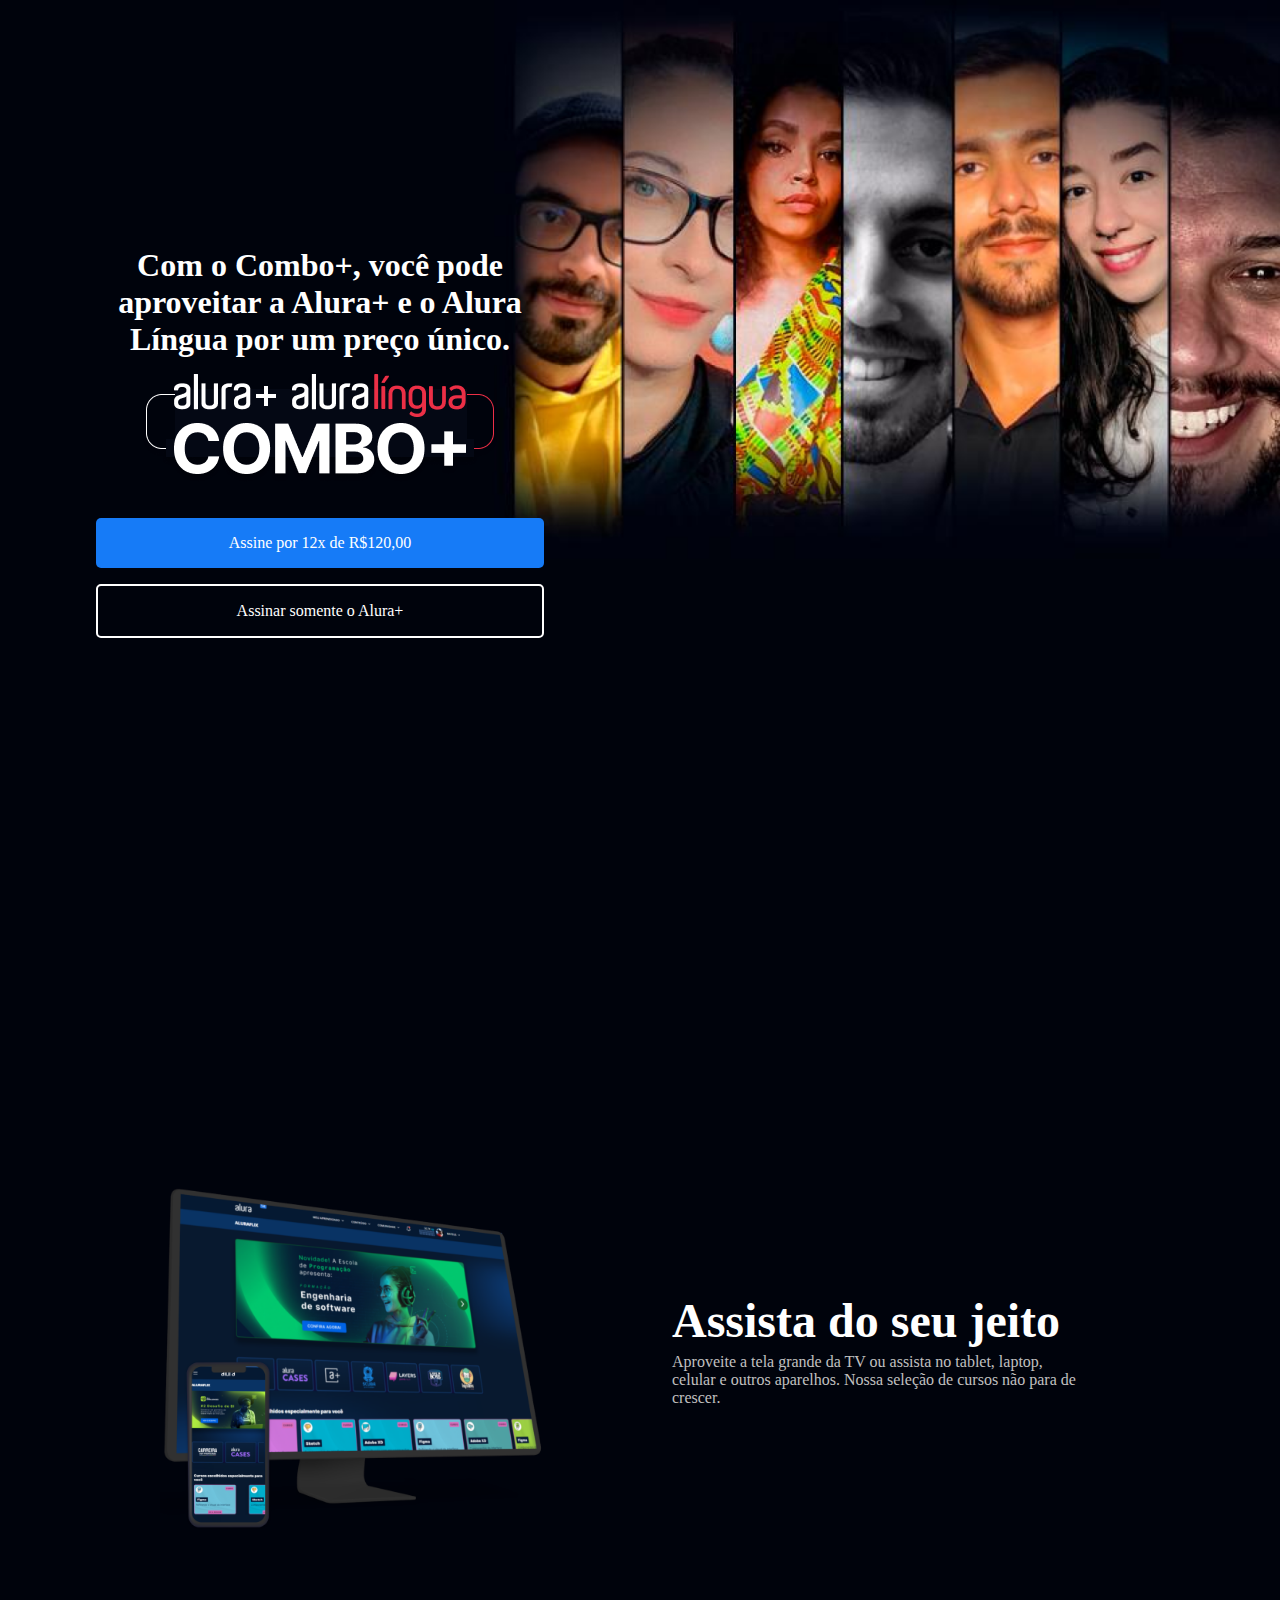
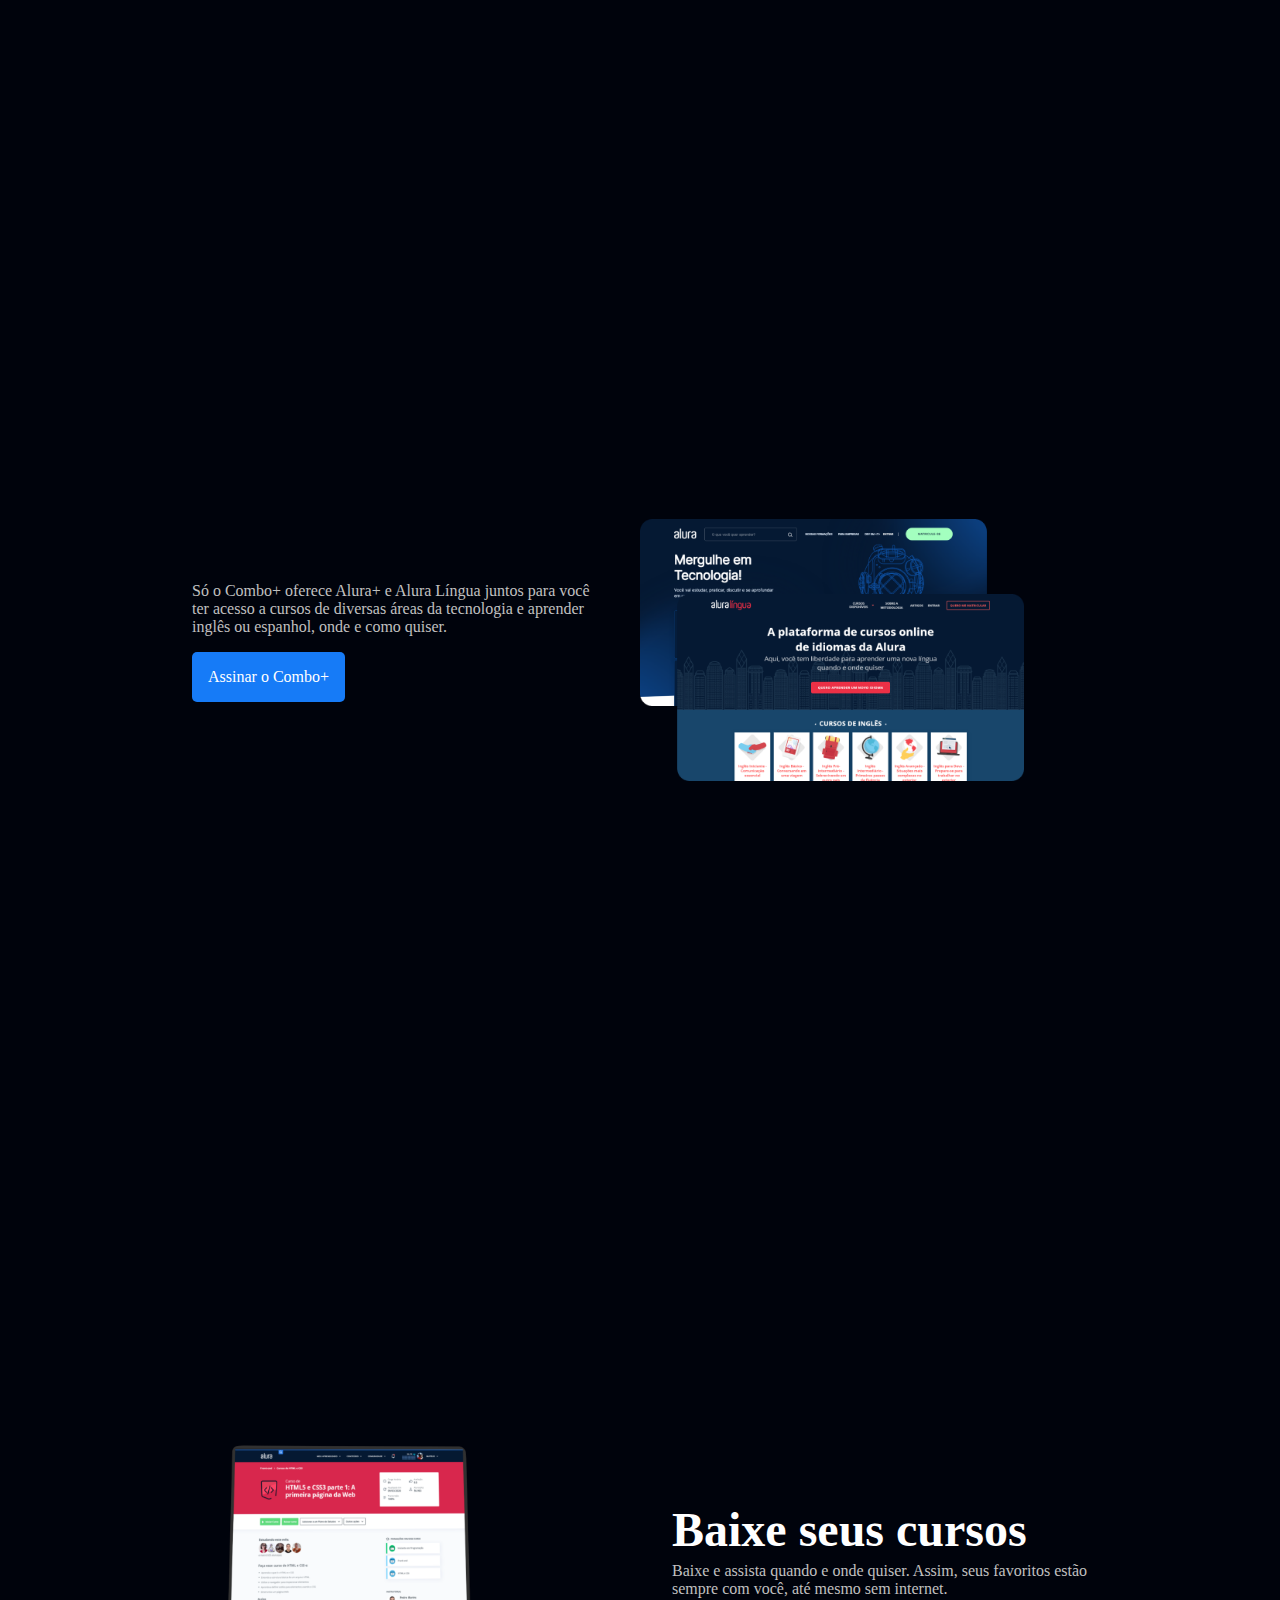
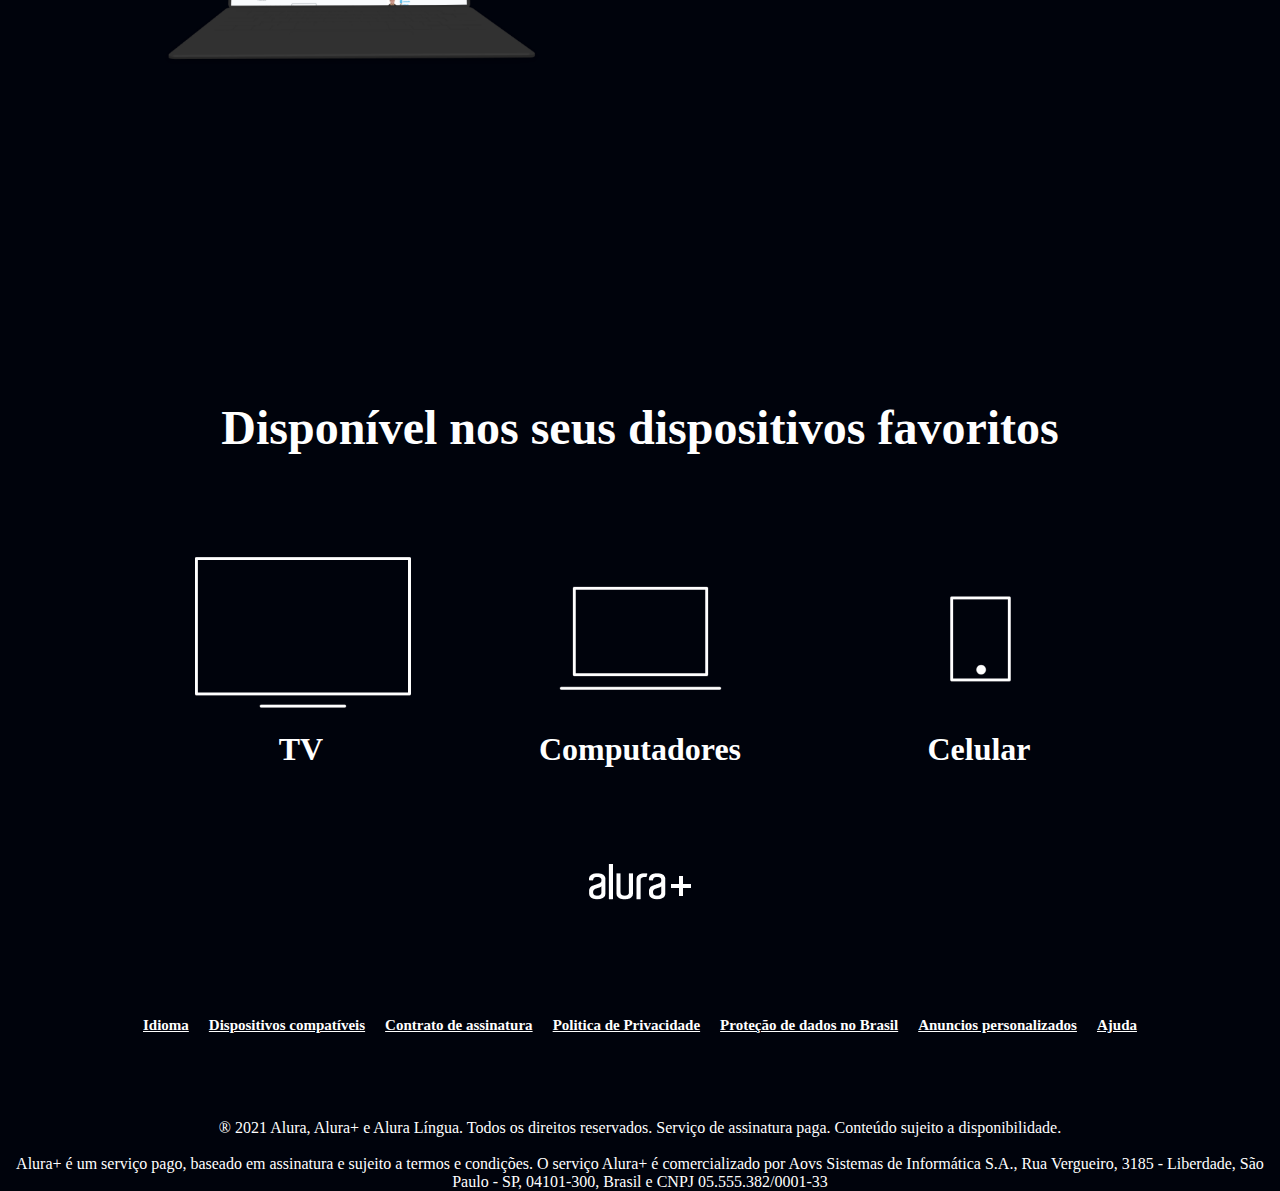
<file: index.html>
<!DOCTYPE html>
<html lang="en">
<head>
    <meta charset="UTF-8">
    <meta http-equiv="X-UA-Compatible" content="IE=edge">
    <meta name="viewport" content="width=device-width, initial-scale=1.0">
    <title>Alura Plus</title>
    <link rel="stylesheet" href="../css/style.css">
</head>
<body>
    <section class="container principal">
    <div class="container__caixa">
    <h1>Com o Combo+, você pode aproveitar a Alura+ e o Alura Língua por um preço único.</h1>
    <img src="../img/Combo.png" alt="O combo+ é a junção do Alura+ e o Alura lingua" class="container__imagem">
    <a href="www.alura.com.br" class="container__botao">Assine por 12x de R$120,00</a>
    <a href="www.alura.com.br" class="container__botao botao_secundario">Assinar somente o Alura+</a>
    <p class="containe__aviso"></p>
    </div>
    </section>

    <section class="container secundario">
        <img src="../img/Plataformas.png" alt="um monitor e um celular com o alura plus aberto" class="secundario__imagem">
        <div class="container__descricao">
            <h2 class="descricao__titulo">Assista do seu jeito</h2>
            <p class="descricao__texto">Aproveite a tela grande da TV ou assista no tablet, laptop, celular e outros aparelhos. Nossa seleção de cursos não para de crescer.</p>
        </div>
    </section>

    <section class="container secundario">
        <div class="container__descricao">
            <p class="descricao__texto">Só o Combo+ oferece Alura+ e Alura Língua juntos para você ter acesso a cursos de diversas áreas da tecnologia e aprender inglês ou espanhol, onde e como quiser.</p>
            <a href="www.alura.com.br" class="container__botao secundario__botao">Assinar o Combo+</a>
        </div>
        <img src="../img/Telas.png" alt="Tela da alura plus e do alura lingua" class="secundario__imagem">
    </section>

    <section class="container secundario">
        <img src="../img/Notebook.png" alt="notebook com pagina" class="secundario__imagem">
        <div class="container__descricao">
            <h3 class="descricao__titulo">Baixe seus cursos</h3>
            <p class="descricao__texto">Baixe e assista quando e onde quiser. Assim, seus favoritos estão sempre com você, até mesmo sem internet.</p>
        </div>
    </section>

    <section class="dispositivos">
        <h2 class="dispositivos__titulo">Disponível nos seus dispositivos favoritos</h2>
        <ul class="dispositivos__lista">
            <li>
                <img src="../img/tv.png" alt="ícone de televisão">
                <h3 class="lista__item">TV</h3>
            </li>
            <li>
                <img src="../img/computador.png"  alt="ícone de computador">
                <h3 class="lista__item">Computadores</h3>
            </li>
            <li>
                <img src="../img/celular.png" alt="ícone de celular">
                <h3 class="lista__item">Celular</h3>
            </li>
        </ul>

    </section>
    
        
   
    <footer class="rodape">
        <div class="flex-container">
        <img src="../img/Logo.png" alt="Alura+" class="rodape__logo">
        </div>
        <ul class="rodape__lista">
            <li class="lista__link">
                <a href="#" class="botao__rodape">Idioma</a>
            </li>
            <li class="lista__link">
                <a href="#" class="botao__rodape">Dispositivos compatíveis</a>
            </li>
            <li class="lista__link">
                <a href="#" class="botao__rodape">Contrato de assinatura</a>
            </li>
            <li class="lista__link">
                <a href="#" class="botao__rodape">Politica de Privacidade</a>
            </li>
            <li class="lista__link">
                <a href="#" class="botao__rodape">Proteção de dados no Brasil</a>
            </li>
            <li class="lista__link">
                <a href="#" class="botao__rodape">Anuncios personalizados</a>
            </li>
            <li class="lista__link">
                <a href="#" class="botao__rodape">Ajuda</a>
            </li>
        
        </ul>
        <p class="rodape__texto">® 2021 Alura, Alura+ e Alura Língua. Todos os direitos reservados. Serviço de assinatura paga. Conteúdo sujeito a disponibilidade.</p><br>
        <p class="rodape__texto">Alura+ é um serviço pago, baseado em assinatura e sujeito a termos e condições. O serviço Alura+ é comercializado por Aovs Sistemas de Informática S.A., Rua Vergueiro, 3185 - Liberdade, São Paulo - SP, 04101-300, Brasil e CNPJ 05.555.382/0001-33</p>
    </footer>

    
</body>
</html>
</file>
<file: css/style.css>
:root{
    --branco-principal: #FFFFFF;
    --cinza-secundario: #c0c0c0;
    --botao-azul: #167BF7;
    --cor-de-fundo: #00030C;
    --fonte-principal: 'Inter';
    --botao-azul-efeito:#3c92fa;
}

body{
    background-color: var(--cor-de-fundo);
    color: var(--branco-principal)
}

*{
    margin: 0;
    padding: 0;
}

.principal{
    background-image: url("../img/Background.png");
    background-repeat: no-repeat;
    background-size: contain;
    align-items: center;
    text-align: center;
}

.container{
    height: 100vh;
    display: grid;
    grid-template-columns: 50% 50%;
}

.container__botao{
    background-color: var(--botao-azul);
    border-radius: 5px;
    padding: 1em;
    color: var(--branco-principal);
    display: block;
    text-decoration: none;
    margin-bottom: 1em ;
}
.botao_secundario{
    background-color: transparent;
    border: 2px solid var(--branco-principal);
}

.container_aviso{
    font-size: 12px;
}

.container_titulo{
    font-size: 20px;
    font-weight: 700;
}

.container__imagem{
    margin: 1em 0 2em 0;
}

.container__caixa{
    margin: 0 6em;

}

.secundario__imagem{
    width: 80%;
}

.secundario{
    align-items: center;
    margin: 0 10em;
}

.descricao__titulo{
    font-weight: 700;
    font-size: 48px;
    color: var(--branco-principal);
    margin-bottom: 0.1em;
}

.descricao__texto{
    color: var(--cinza-secundario);
}

.secundario__botao{
    display: inline-block;
    margin-top: 1em;
}

.container__descricao{
    padding: 2em;
}

.dispositivos__lista{
    display: flex;
    justify-content: center;
    list-style-type: none;
    margin: 5em 0;
}

.dispositivos{
    text-align: center;
}

.dispositivos__titulo{
    font-size: 48px;
    color: var(--branco-principal);
}

.lista__item{
    font-size: 32px;
    color: var(--branco-principal);
}

.rodape__logo {
    margin: 1em 0 2em 0;
    color: var(--branco-principal);
    display: flex;
    justify-content: center;
    
    
}

.flex-container{
    display: flex;
    justify-content: center;
}


.rodape__lista{
    display: flex;
    justify-content: center;
    list-style-type: none;
    margin: 5em 0;
}

.rodape{
    text-align: center;

}

.lista__link{
    font-size: 15px;
    color: var(--branco-principal);
    transition: 0.5s;
    font-weight: bolder;
    display: inline-block;
    padding: 5px 10px;

}

.botao__rodape{
    color: var(--branco-principal);
}

.lista__link a:hover{
    color: var(--botao-azul);
}

.lista__link a:active{
    color: purple;
}

.container__botao:hover{
    background-color: var(--botao-azul-efeito);
    color:var(--cor-de-fundo);
}
</file>
